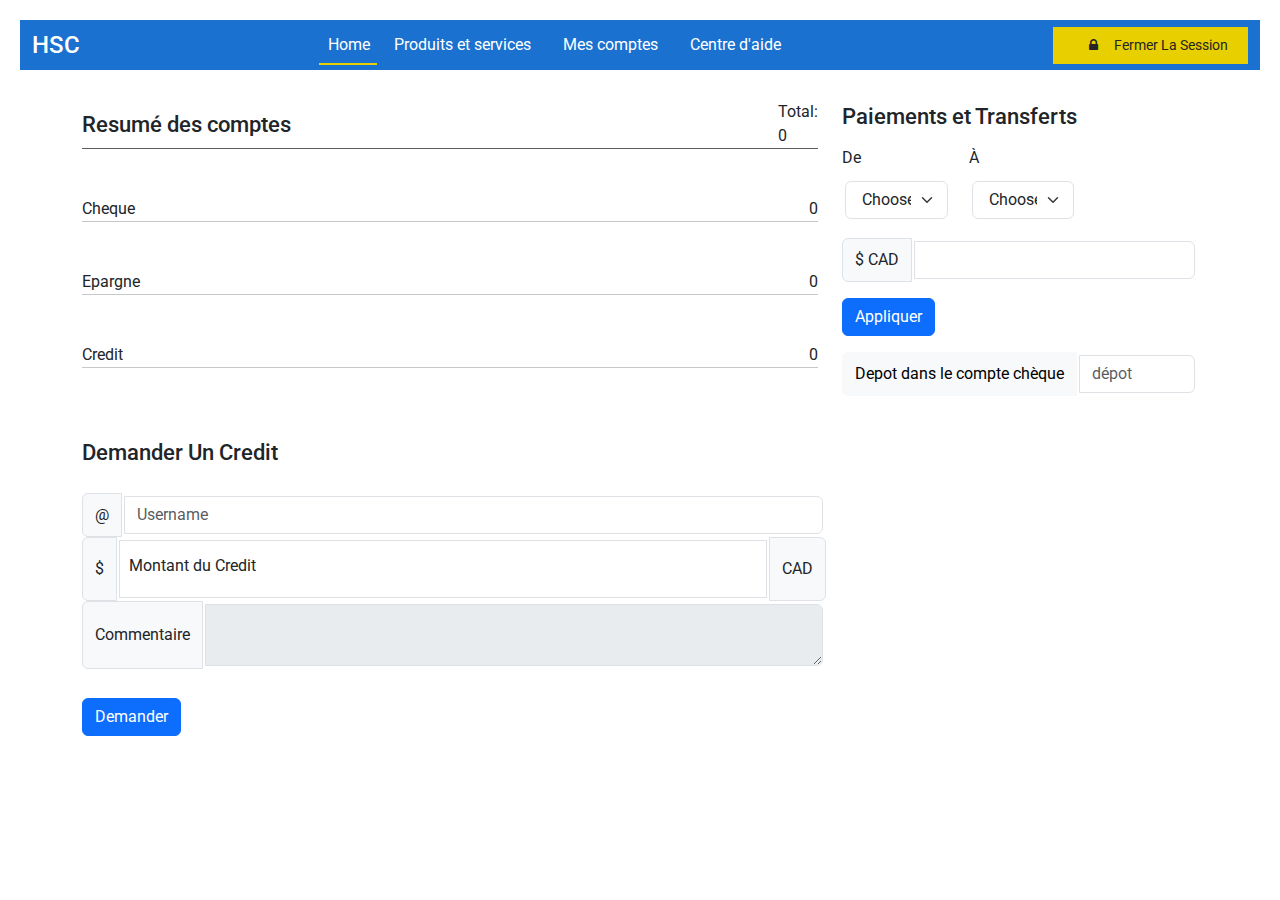
<file: index.html>
<!DOCTYPE html>
<html lang="en">
<head>
    <meta charset="UTF-8">
    <meta name="viewport" content="width=device-width, initial-scale=1.0">
    <title>MES COMPTES BANCAIRES </title>
    <link rel="preconnect" href="https://fonts.googleapis.com">
<link rel="preconnect" href="https://fonts.gstatic.com" crossorigin>
<link href="https://fonts.googleapis.com/css2?family=Roboto:ital,wght@0,100;0,300;0,400;0,500;0,700;0,900;1,100;1,300;1,400;1,500;1,700;1,900&display=swap" rel="stylesheet">
    <link rel="stylesheet" href="https://cdnjs.cloudflare.com/ajax/libs/font-awesome/4.7.0/css/font-awesome.css" 
    integrity="sha512-5A8nwdMOWrSz20fDsjczgUidUBR8liPYU+WymTZP1lmY9G6Oc7HlZv156XqnsgNUzTyMefFTcsFH/tnJE/+xBg==" crossorigin="anonymous" 
    referrerpolicy="no-referrer" />
    <script src="jquery-ui-1.13.2/external/jquery/jquery.js"></script>
    <script src="jquery-ui-1.13.2/jquery-ui.js"></script>
    <link rel="stylesheet" href="jquery-ui-1.13.2/jquery-ui.css">
    <link href="https://cdn.jsdelivr.net/npm/bootstrap@5.3.3/dist/css/bootstrap.min.css" rel="stylesheet" integrity="sha384-QWTKZyjpPEjISv5WaRU9OFeRpok6YctnYmDr5pNlyT2bRjXh0JMhjY6hW+ALEwIH" crossorigin="anonymous">
    <script src="https://cdn.jsdelivr.net/npm/bootstrap@5.3.3/dist/js/bootstrap.bundle.min.js" integrity="sha384-YvpcrYf0tY3lHB60NNkmXc5s9fDVZLESaAA55NDzOxhy9GkcIdslK1eN7N6jIeHz" crossorigin="anonymous"></script>
    <link rel="stylesheet" href="index.css">

</head>
<body>
    <!--Barre de Navigation-->
    <nav class="navbar navbar-expand-lg fixed-top">
        <div class="container-fluid">
          <a class="navbar-brand me-auto" href="#">HSC</a>
          <div class="offcanvas offcanvas-end custom-offcanvas" tabindex="-1" id="offcanvasNavbar" aria-labelledby="offcanvasNavbarLabel">
            <div class="offcanvas-header">
              <h5 class="offcanvas-title " id="offcanvasNavbarLabel">HSC</h5>
              <button type="button" class="btn-close" data-bs-dismiss="offcanvas" aria-label="Close"></button>
            </div>
            <div class="offcanvas-body ">
              <ul class="navbar-nav justify-content-center flex-grow-1 pe-3">
                <li class="nav-item">
                  <a class="nav-link active " href="#" style="color:white;">Home</a>
                </li>
                <li class="nav-item">
                  <a class="nav-link mx-lg-2 " href="#">Produits et services</a>
                </li>
                <li class="nav-item">
                    <a class="nav-link mx-lg-2 " href="#">Mes comptes</a>
                </li>
                <li class="nav-item">
                    <a class="nav-link mx-lg-2" href="#">Centre d'aide</a>
                </li>
              </ul>
            </div>
          </div>
           <!---->
          <a href="#" class="login-button flex-nowrap"><i class="fa fa-lock mx-3" aria-hidden="true"></i>Fermer La Session</a>
          <!--bouton du offcanvas -->
          <button class="navbar-toggler" type="button" data-bs-toggle="offcanvas" data-bs-target="#offcanvasNavbar" aria-controls="offcanvasNavbar" aria-label="Toggle navigation">
            <span class="navbar-toggler-icon"></span>
          </button>
        </div>
      </nav>
      <!--Sommaire des comptes bancaires-->
         <div class="container  position">
            <div class="row flex-row">
                <div class="col-12 col-lg-8 text-start">
                        <div class="d-flex justify-content-between align-items-center">
                                <p class="text-left" style="font-size: 22px; font-weight: 500; ">Resumé des comptes</p>
                                <div class="align-items-end">
                                    <p class="totalstyle">Total: </p>
                                    <p class="totalAmount">0</p>
                                </div>  
                        </div>
                                <hr class="opacity-75">
                                <!--deuxieme ligne-->
                                <div class="d-flex justify-content-between align-items-center mt-5">
                                    <p class="text-left">Cheque</p>
                                   
                                      <p class="totalstyle montantDepot">0</p>
                                        
                                </div>
                                    <hr class="opacity-25">
                                    <!--3 eme ligne-->
                                    <div class="d-flex justify-content-between align-items-center mt-5">
                                        <p class="text-left">Epargne</p>
                                       
                                          <p class="totalstyle spareAmount">0</p>
                                            
                                    </div>
                                        <hr class="opacity-25">
                                        <!--4 eme ligne-->
                                        <div class="d-flex justify-content-between align-items-center mt-5">
                                            <p class="text-left">Credit</p>
                                           
                                              <p class="totalstyle disposedCredit">0</p>
                                                
                                        </div>
                                            <hr class="opacity-25">
                </div>
            <!--Deuxieme Colonne-->
                    <div class=" d-flex col-12 col-lg-4 justify-content-center">
                          <form>
                            <p class="stylePaiement">Paiements et Transferts</p>
                                <div class="row mb-3">
                                            <div class="col-md-4">
                                                <label for="inputState" class="form-label">De</label>
                                                <select id="inputState " class="form-select ">
                                              
                                                <option id="DeOption1" >Cheque</option>
                                                <option selected id="choosed">Choose...</option>
                                                </select>
                                            </div>
                                                     <div class="col-md-4"> 
                                                <label for="inputState" class="form-label option">À</label>
                                                <select id="inputState " class="form-select ">
                                                <option id="AOption1">Epargne</option>
                                             
                                                <option selected class="choosed">Choose..</option>
                                                </select>
                                            </div>
                                    </div>
                                    <div class="input-group mb-3">
                                        <span class="input-group-text" style="margin-right:  3px;">$ CAD</span>
                                        <input type="text" class="form-control amount" >
                                        
                                      </div>
                                      
                                <button type="submit" class="btn btn-primary" style="margin-bottom: 1rem;" id="btnAppliquer">Appliquer</button>

                                <div class="input-group mb-0 col-6 col-lg-12">
                                    <button class="btn btn-light" type="button" style="margin-right: 3px;" id="btnDepot">Depot dans le compte chèque</button>
                                    <input type="text" class="form-control" id="amountEntry" placeholder="dépot" >
                                </div>
                          </form>
                    </div>
            </div>
            <!--Formulaire de demande de credit-->
            <div class=" containerCustom col-lg-8 col-12">
                <p class="mb-4 para1">Demander Un Credit</p>
                    <div class="input-group mb-0 col-6 col-lg-12">
                        <span class="input-group-text"  style="margin-right:  3px;">@</span>
                        <input type="text" class="form-control " id="user" placeholder="Username">
                    </div>
                    <!--La classe Is Valid doit etre ajouter à coter de form-floating et form control lors du jQuery pour accepter ou refuser une valeur specifique-->
                    <div class="input-group has-validation">
                        <span class="input-group-text">$</span>
                        <div class="form-floating ">
                        <input type="text" class="form-control small-input " id="floatingInputGroup2" placeholder="Montant du Credit" required>
                        <label for="floatingInputGroup2">Montant du Credit</label>
                        </div>
                        <span class="input-group-text" style="margin-left:  5px;">CAD</span>
                        <div class="invalid-feedback">
                       Vous ne pouvez pas prendre un crédit de plus de 20000$ CAD et de moins de 10000$ CAD.
                        </div>
                    </div>
                    
                    <div class="input-group">
                        <span class="input-group-text" style="margin-right:  3px;">Commentaire</span>
                        <textarea class="form-control small-input" disabled></textarea>
                    </div>
                    <button type="submit" class="btn btn-primary demandBtn" style="margin-top: 29px;">Demander</button>
            </div>
           
     </div>
<script>
  function  calculerMontantTotal(){
//
let montantCheque = Number($('.montantDepot').text())
let montantEpargne= Number($('.spareAmount').text())
let montantCredit = Number($('.disposedCredit').text())
let total = montantCheque + montantCredit + montantEpargne
$('.totalAmount').text(total)
//
}
//cette Ligne permet à l'utilisateur de faire un depot 
 $('#btnDepot').click(function(){
let deposedAmount = Number($('#amountEntry').val())
//verifie si le montant entré est un montant valide 
if(isNaN(deposedAmount)|| deposedAmount<=0){
  alert("Veuillez entrer un montant valide")
  return
}
//
let availableAmount = Number($('.montantDepot').text())
availableAmount = availableAmount + deposedAmount
$('.montantDepot').text(availableAmount)
calculerMontantTotal()
})

//transfert de l'argent du compte cheque vers le compte epargne

$('#btnAppliquer').click(function(event){
  event.preventDefault() // Empêche le comportement par défaut du formulaire
  //recupere les options de transferts
  let deCompte1 =$('#DeOption1').text()
 let aCompte1 = $('#AOption1').text()
 //
 let montantTransferer = Number($('.amount').val())

 if(isNaN(montantTransferer)|| montantTransferer <= 0){
alert('entrer un montant dans le champs')
return
 }
 // recupere les montants aactuels des comptes 
 let epargne = Number($('.spareAmount').text())
 let newAmount = Number($('.montantDepot').text())
 //
if(deCompte1 === "Cheque" && aCompte1 ==="Epargne")
{
    if(montantTransferer <= newAmount){
      newAmount-=montantTransferer
      epargne+=montantTransferer
    }else
    {
      alert("Montant insuffisant dans le compte cheque")
      return
    }
}else{
  alert("choisir des comptes de transfert ")
}

$('.montantDepot').text(newAmount)
 //
 $('.spareAmount').text(epargne)
//
calculerMontantTotal()
})
//#region demander credit
$(".demandBtn").click(function(){
  let nomDemandeur = $("#user").val()
  if(nomDemandeur === ""){
    alert("entrer le nom du demandeur")
    return
  }
  let inputValue = parseFloat($('#floatingInputGroup2').val())
  if(isNaN(inputValue)){
    alert("Vous devez entrer le montant du Credit que vous voulez")
    return
  }
  if (inputValue > 30000 || inputValue <10000  ) {
        // Ajout de la classe 'is-invalid' à l'élément input et à son parent
        $("#floatingInputGroup2").addClass('is-invalid').parent().addClass('is-invalid');
    } else {
      let remboursement = inputValue + inputValue*0.02
      let remboursementParMois = parseInt(remboursement/24)
      // retire la classe 
      $("#floatingInputGroup2").removeClass('is-invalid').parent().removeClass('is-invalid');
      //
      $(".small-input").removeAttr('disabled')
      //
      $(".small-input").text(`Crédit Accepté ! Vous devez rembourser ${inputValue} $CAD sur 2 ans donc ${remboursementParMois} $CAD par mois`)
      //
      $('.small-input').attr('disabled','disabled')
      //
     $(".disposedCredit").text(inputValue)
     //desactive le bouton
     $(this).prop('disabled', true);
      
    }
    calculerMontantTotal()
})
//#endregion

</script>
     
</body>
</html>
</file>
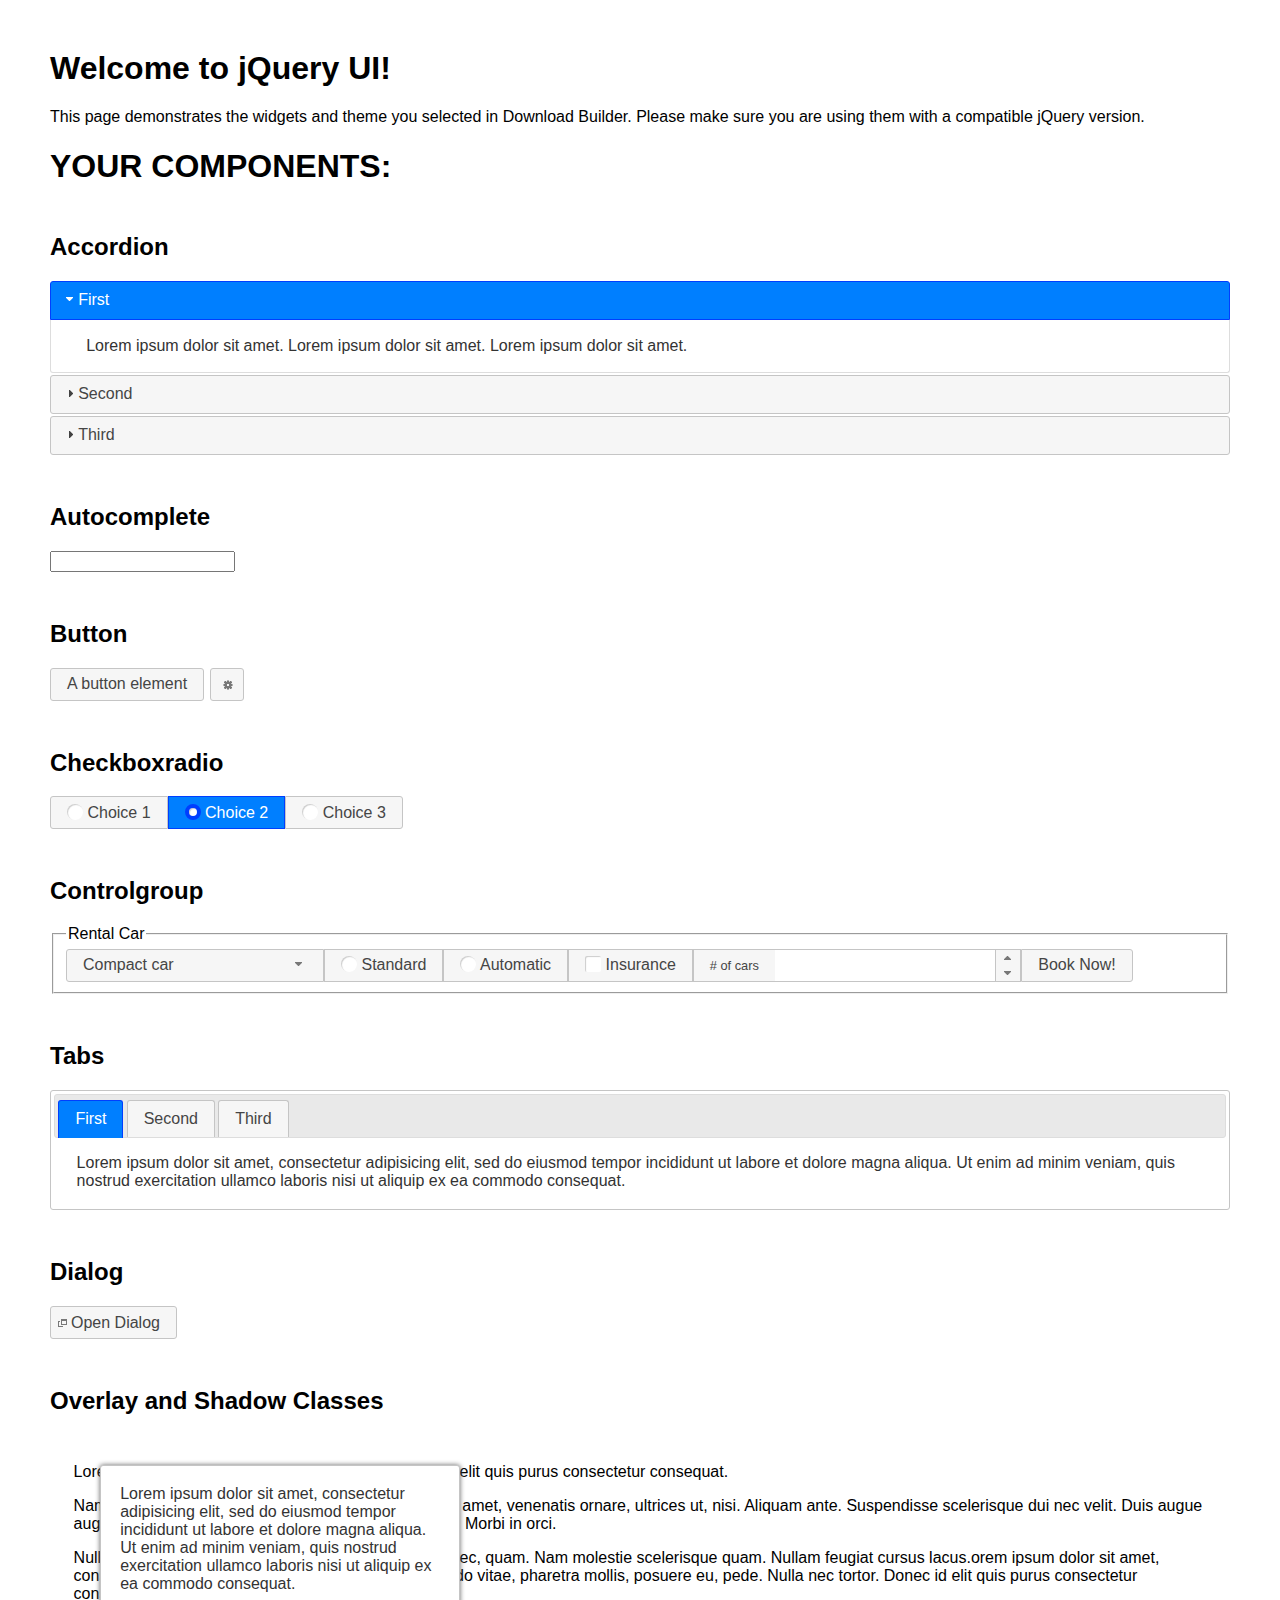
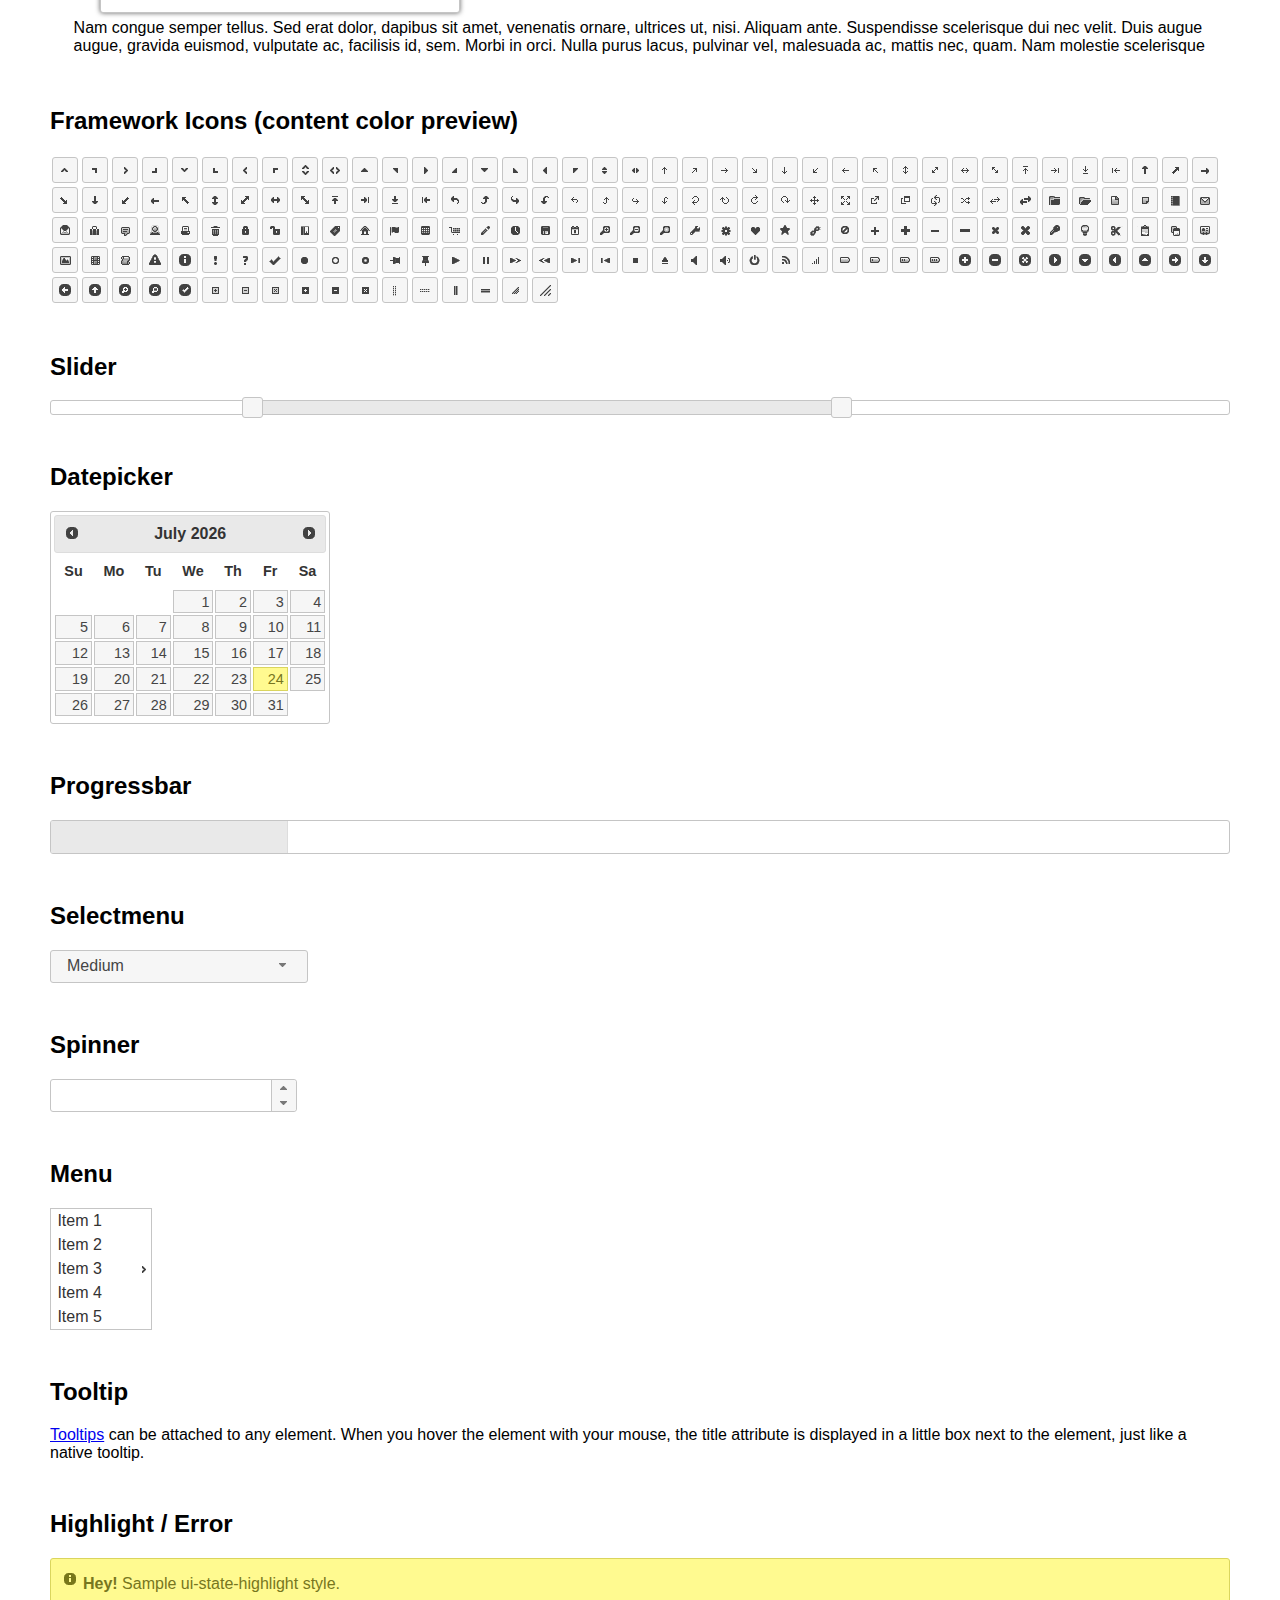
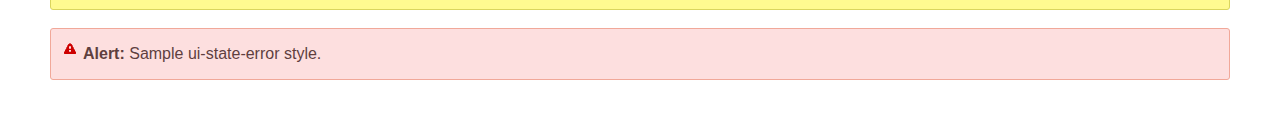
<file: jquery-ui-1.13.2/index.html>
<!doctype html>
<html lang="us">
<head>
	<meta charset="utf-8">
	<title>jQuery UI Example Page</title>
	<link href="jquery-ui.css" rel="stylesheet">
	<style>
	body{
		font-family: "Trebuchet MS", sans-serif;
		margin: 50px;
	}
	.demoHeaders {
		margin-top: 2em;
	}
	#dialog-link {
		padding: .4em 1em .4em 20px;
		text-decoration: none;
		position: relative;
	}
	#dialog-link span.ui-icon {
		margin: 0 5px 0 0;
		position: absolute;
		left: .2em;
		top: 50%;
		margin-top: -8px;
	}
	#icons {
		margin: 0;
		padding: 0;
	}
	#icons li {
		margin: 2px;
		position: relative;
		padding: 4px 0;
		cursor: pointer;
		float: left;
		list-style: none;
	}
	#icons span.ui-icon {
		float: left;
		margin: 0 4px;
	}
	.fakewindowcontain .ui-widget-overlay {
		position: absolute;
	}
	select {
		width: 200px;
	}
	</style>
</head>
<body>

<h1>Welcome to jQuery UI!</h1>

<div class="ui-widget">
	<p>This page demonstrates the widgets and theme you selected in Download Builder. Please make sure you are using them with a compatible jQuery version.</p>
</div>

<h1>YOUR COMPONENTS:</h1>

<!-- Accordion -->
<h2 class="demoHeaders">Accordion</h2>
<div id="accordion">
	<h3>First</h3>
	<div>Lorem ipsum dolor sit amet. Lorem ipsum dolor sit amet. Lorem ipsum dolor sit amet.</div>
	<h3>Second</h3>
	<div>Phasellus mattis tincidunt nibh.</div>
	<h3>Third</h3>
	<div>Nam dui erat, auctor a, dignissim quis.</div>
</div>

<!-- Autocomplete -->
<h2 class="demoHeaders">Autocomplete</h2>
<div>
	<input id="autocomplete" title="type &quot;a&quot;">
</div>

<!-- Button -->
<h2 class="demoHeaders">Button</h2>
<button id="button">A button element</button>
<button id="button-icon">An icon-only button</button>

<!-- Checkboxradio -->
<h2 class="demoHeaders">Checkboxradio</h2>
<form style="margin-top: 1em;">
	<div id="radioset">
		<input type="radio" id="radio1" name="radio"><label for="radio1">Choice 1</label>
		<input type="radio" id="radio2" name="radio" checked="checked"><label for="radio2">Choice 2</label>
		<input type="radio" id="radio3" name="radio"><label for="radio3">Choice 3</label>
	</div>
</form>

<!-- Controlgroup -->
<h2 class="demoHeaders">Controlgroup</h2>
<fieldset>
	<legend>Rental Car</legend>
	<div id="controlgroup">
		<select id="car-type">
			<option>Compact car</option>
			<option>Midsize car</option>
			<option>Full size car</option>
			<option>SUV</option>
			<option>Luxury</option>
			<option>Truck</option>
			<option>Van</option>
		</select>
		<label for="transmission-standard">Standard</label>
		<input type="radio" name="transmission" id="transmission-standard">
		<label for="transmission-automatic">Automatic</label>
		<input type="radio" name="transmission" id="transmission-automatic">
		<label for="insurance">Insurance</label>
		<input type="checkbox" name="insurance" id="insurance">
		<label for="horizontal-spinner" class="ui-controlgroup-label"># of cars</label>
		<input id="horizontal-spinner" class="ui-spinner-input">
		<button>Book Now!</button>
	</div>
</fieldset>

<!-- Tabs -->
<h2 class="demoHeaders">Tabs</h2>
<div id="tabs">
	<ul>
		<li><a href="#tabs-1">First</a></li>
		<li><a href="#tabs-2">Second</a></li>
		<li><a href="#tabs-3">Third</a></li>
	</ul>
	<div id="tabs-1">Lorem ipsum dolor sit amet, consectetur adipisicing elit, sed do eiusmod tempor incididunt ut labore et dolore magna aliqua. Ut enim ad minim veniam, quis nostrud exercitation ullamco laboris nisi ut aliquip ex ea commodo consequat.</div>
	<div id="tabs-2">Phasellus mattis tincidunt nibh. Cras orci urna, blandit id, pretium vel, aliquet ornare, felis. Maecenas scelerisque sem non nisl. Fusce sed lorem in enim dictum bibendum.</div>
	<div id="tabs-3">Nam dui erat, auctor a, dignissim quis, sollicitudin eu, felis. Pellentesque nisi urna, interdum eget, sagittis et, consequat vestibulum, lacus. Mauris porttitor ullamcorper augue.</div>
</div>

<h2 class="demoHeaders">Dialog</h2>
<p>
	<button id="dialog-link" class="ui-button ui-corner-all ui-widget">
		<span class="ui-icon ui-icon-newwin"></span>Open Dialog
	</button>
</p>

<h2 class="demoHeaders">Overlay and Shadow Classes</h2>
<div style="position: relative; width: 96%; height: 200px; padding:1% 2%; overflow:hidden;" class="fakewindowcontain">
	<p>Lorem ipsum dolor sit amet,  Nulla nec tortor. Donec id elit quis purus consectetur consequat. </p><p>Nam congue semper tellus. Sed erat dolor, dapibus sit amet, venenatis ornare, ultrices ut, nisi. Aliquam ante. Suspendisse scelerisque dui nec velit. Duis augue augue, gravida euismod, vulputate ac, facilisis id, sem. Morbi in orci. </p><p>Nulla purus lacus, pulvinar vel, malesuada ac, mattis nec, quam. Nam molestie scelerisque quam. Nullam feugiat cursus lacus.orem ipsum dolor sit amet, consectetur adipiscing elit. Donec libero risus, commodo vitae, pharetra mollis, posuere eu, pede. Nulla nec tortor. Donec id elit quis purus consectetur consequat. </p><p>Nam congue semper tellus. Sed erat dolor, dapibus sit amet, venenatis ornare, ultrices ut, nisi. Aliquam ante. Suspendisse scelerisque dui nec velit. Duis augue augue, gravida euismod, vulputate ac, facilisis id, sem. Morbi in orci. Nulla purus lacus, pulvinar vel, malesuada ac, mattis nec, quam. Nam molestie scelerisque quam. </p><p>Nullam feugiat cursus lacus.orem ipsum dolor sit amet, consectetur adipiscing elit. Donec libero risus, commodo vitae, pharetra mollis, posuere eu, pede. Nulla nec tortor. Donec id elit quis purus consectetur consequat. Nam congue semper tellus. Sed erat dolor, dapibus sit amet, venenatis ornare, ultrices ut, nisi. Aliquam ante. </p><p>Suspendisse scelerisque dui nec velit. Duis augue augue, gravida euismod, vulputate ac, facilisis id, sem. Morbi in orci. Nulla purus lacus, pulvinar vel, malesuada ac, mattis nec, quam. Nam molestie scelerisque quam. Nullam feugiat cursus lacus.orem ipsum dolor sit amet, consectetur adipiscing elit. Donec libero risus, commodo vitae, pharetra mollis, posuere eu, pede. Nulla nec tortor. Donec id elit quis purus consectetur consequat. Nam congue semper tellus. Sed erat dolor, dapibus sit amet, venenatis ornare, ultrices ut, nisi. </p>

	<!-- ui-dialog -->
	<div class="ui-widget-overlay ui-front"></div>
	<div style="position: absolute; width: 320px; left: 50px; top: 30px; padding: 1.2em" class="ui-widget ui-front ui-widget-content ui-corner-all ui-widget-shadow">
		Lorem ipsum dolor sit amet, consectetur adipisicing elit, sed do eiusmod tempor incididunt ut labore et dolore magna aliqua. Ut enim ad minim veniam, quis nostrud exercitation ullamco laboris nisi ut aliquip ex ea commodo consequat.
	</div>

</div>

<!-- ui-dialog -->
<div id="dialog" title="Dialog Title">
	<p>Lorem ipsum dolor sit amet, consectetur adipisicing elit, sed do eiusmod tempor incididunt ut labore et dolore magna aliqua. Ut enim ad minim veniam, quis nostrud exercitation ullamco laboris nisi ut aliquip ex ea commodo consequat.</p>
</div>


<h2 class="demoHeaders">Framework Icons (content color preview)</h2>
<ul id="icons" class="ui-widget ui-helper-clearfix">
	<li class="ui-state-default ui-corner-all" title=".ui-icon-caret-1-n"><span class="ui-icon ui-icon-caret-1-n"></span></li>
	<li class="ui-state-default ui-corner-all" title=".ui-icon-caret-1-ne"><span class="ui-icon ui-icon-caret-1-ne"></span></li>
	<li class="ui-state-default ui-corner-all" title=".ui-icon-caret-1-e"><span class="ui-icon ui-icon-caret-1-e"></span></li>
	<li class="ui-state-default ui-corner-all" title=".ui-icon-caret-1-se"><span class="ui-icon ui-icon-caret-1-se"></span></li>
	<li class="ui-state-default ui-corner-all" title=".ui-icon-caret-1-s"><span class="ui-icon ui-icon-caret-1-s"></span></li>
	<li class="ui-state-default ui-corner-all" title=".ui-icon-caret-1-sw"><span class="ui-icon ui-icon-caret-1-sw"></span></li>
	<li class="ui-state-default ui-corner-all" title=".ui-icon-caret-1-w"><span class="ui-icon ui-icon-caret-1-w"></span></li>
	<li class="ui-state-default ui-corner-all" title=".ui-icon-caret-1-nw"><span class="ui-icon ui-icon-caret-1-nw"></span></li>
	<li class="ui-state-default ui-corner-all" title=".ui-icon-caret-2-n-s"><span class="ui-icon ui-icon-caret-2-n-s"></span></li>
	<li class="ui-state-default ui-corner-all" title=".ui-icon-caret-2-e-w"><span class="ui-icon ui-icon-caret-2-e-w"></span></li>
	<li class="ui-state-default ui-corner-all" title=".ui-icon-triangle-1-n"><span class="ui-icon ui-icon-triangle-1-n"></span></li>
	<li class="ui-state-default ui-corner-all" title=".ui-icon-triangle-1-ne"><span class="ui-icon ui-icon-triangle-1-ne"></span></li>
	<li class="ui-state-default ui-corner-all" title=".ui-icon-triangle-1-e"><span class="ui-icon ui-icon-triangle-1-e"></span></li>
	<li class="ui-state-default ui-corner-all" title=".ui-icon-triangle-1-se"><span class="ui-icon ui-icon-triangle-1-se"></span></li>
	<li class="ui-state-default ui-corner-all" title=".ui-icon-triangle-1-s"><span class="ui-icon ui-icon-triangle-1-s"></span></li>
	<li class="ui-state-default ui-corner-all" title=".ui-icon-triangle-1-sw"><span class="ui-icon ui-icon-triangle-1-sw"></span></li>
	<li class="ui-state-default ui-corner-all" title=".ui-icon-triangle-1-w"><span class="ui-icon ui-icon-triangle-1-w"></span></li>
	<li class="ui-state-default ui-corner-all" title=".ui-icon-triangle-1-nw"><span class="ui-icon ui-icon-triangle-1-nw"></span></li>
	<li class="ui-state-default ui-corner-all" title=".ui-icon-triangle-2-n-s"><span class="ui-icon ui-icon-triangle-2-n-s"></span></li>
	<li class="ui-state-default ui-corner-all" title=".ui-icon-triangle-2-e-w"><span class="ui-icon ui-icon-triangle-2-e-w"></span></li>
	<li class="ui-state-default ui-corner-all" title=".ui-icon-arrow-1-n"><span class="ui-icon ui-icon-arrow-1-n"></span></li>
	<li class="ui-state-default ui-corner-all" title=".ui-icon-arrow-1-ne"><span class="ui-icon ui-icon-arrow-1-ne"></span></li>
	<li class="ui-state-default ui-corner-all" title=".ui-icon-arrow-1-e"><span class="ui-icon ui-icon-arrow-1-e"></span></li>
	<li class="ui-state-default ui-corner-all" title=".ui-icon-arrow-1-se"><span class="ui-icon ui-icon-arrow-1-se"></span></li>
	<li class="ui-state-default ui-corner-all" title=".ui-icon-arrow-1-s"><span class="ui-icon ui-icon-arrow-1-s"></span></li>
	<li class="ui-state-default ui-corner-all" title=".ui-icon-arrow-1-sw"><span class="ui-icon ui-icon-arrow-1-sw"></span></li>
	<li class="ui-state-default ui-corner-all" title=".ui-icon-arrow-1-w"><span class="ui-icon ui-icon-arrow-1-w"></span></li>
	<li class="ui-state-default ui-corner-all" title=".ui-icon-arrow-1-nw"><span class="ui-icon ui-icon-arrow-1-nw"></span></li>
	<li class="ui-state-default ui-corner-all" title=".ui-icon-arrow-2-n-s"><span class="ui-icon ui-icon-arrow-2-n-s"></span></li>
	<li class="ui-state-default ui-corner-all" title=".ui-icon-arrow-2-ne-sw"><span class="ui-icon ui-icon-arrow-2-ne-sw"></span></li>
	<li class="ui-state-default ui-corner-all" title=".ui-icon-arrow-2-e-w"><span class="ui-icon ui-icon-arrow-2-e-w"></span></li>
	<li class="ui-state-default ui-corner-all" title=".ui-icon-arrow-2-se-nw"><span class="ui-icon ui-icon-arrow-2-se-nw"></span></li>
	<li class="ui-state-default ui-corner-all" title=".ui-icon-arrowstop-1-n"><span class="ui-icon ui-icon-arrowstop-1-n"></span></li>
	<li class="ui-state-default ui-corner-all" title=".ui-icon-arrowstop-1-e"><span class="ui-icon ui-icon-arrowstop-1-e"></span></li>
	<li class="ui-state-default ui-corner-all" title=".ui-icon-arrowstop-1-s"><span class="ui-icon ui-icon-arrowstop-1-s"></span></li>
	<li class="ui-state-default ui-corner-all" title=".ui-icon-arrowstop-1-w"><span class="ui-icon ui-icon-arrowstop-1-w"></span></li>
	<li class="ui-state-default ui-corner-all" title=".ui-icon-arrowthick-1-n"><span class="ui-icon ui-icon-arrowthick-1-n"></span></li>
	<li class="ui-state-default ui-corner-all" title=".ui-icon-arrowthick-1-ne"><span class="ui-icon ui-icon-arrowthick-1-ne"></span></li>
	<li class="ui-state-default ui-corner-all" title=".ui-icon-arrowthick-1-e"><span class="ui-icon ui-icon-arrowthick-1-e"></span></li>
	<li class="ui-state-default ui-corner-all" title=".ui-icon-arrowthick-1-se"><span class="ui-icon ui-icon-arrowthick-1-se"></span></li>
	<li class="ui-state-default ui-corner-all" title=".ui-icon-arrowthick-1-s"><span class="ui-icon ui-icon-arrowthick-1-s"></span></li>
	<li class="ui-state-default ui-corner-all" title=".ui-icon-arrowthick-1-sw"><span class="ui-icon ui-icon-arrowthick-1-sw"></span></li>
	<li class="ui-state-default ui-corner-all" title=".ui-icon-arrowthick-1-w"><span class="ui-icon ui-icon-arrowthick-1-w"></span></li>
	<li class="ui-state-default ui-corner-all" title=".ui-icon-arrowthick-1-nw"><span class="ui-icon ui-icon-arrowthick-1-nw"></span></li>
	<li class="ui-state-default ui-corner-all" title=".ui-icon-arrowthick-2-n-s"><span class="ui-icon ui-icon-arrowthick-2-n-s"></span></li>
	<li class="ui-state-default ui-corner-all" title=".ui-icon-arrowthick-2-ne-sw"><span class="ui-icon ui-icon-arrowthick-2-ne-sw"></span></li>
	<li class="ui-state-default ui-corner-all" title=".ui-icon-arrowthick-2-e-w"><span class="ui-icon ui-icon-arrowthick-2-e-w"></span></li>
	<li class="ui-state-default ui-corner-all" title=".ui-icon-arrowthick-2-se-nw"><span class="ui-icon ui-icon-arrowthick-2-se-nw"></span></li>
	<li class="ui-state-default ui-corner-all" title=".ui-icon-arrowthickstop-1-n"><span class="ui-icon ui-icon-arrowthickstop-1-n"></span></li>
	<li class="ui-state-default ui-corner-all" title=".ui-icon-arrowthickstop-1-e"><span class="ui-icon ui-icon-arrowthickstop-1-e"></span></li>
	<li class="ui-state-default ui-corner-all" title=".ui-icon-arrowthickstop-1-s"><span class="ui-icon ui-icon-arrowthickstop-1-s"></span></li>
	<li class="ui-state-default ui-corner-all" title=".ui-icon-arrowthickstop-1-w"><span class="ui-icon ui-icon-arrowthickstop-1-w"></span></li>
	<li class="ui-state-default ui-corner-all" title=".ui-icon-arrowreturnthick-1-w"><span class="ui-icon ui-icon-arrowreturnthick-1-w"></span></li>
	<li class="ui-state-default ui-corner-all" title=".ui-icon-arrowreturnthick-1-n"><span class="ui-icon ui-icon-arrowreturnthick-1-n"></span></li>
	<li class="ui-state-default ui-corner-all" title=".ui-icon-arrowreturnthick-1-e"><span class="ui-icon ui-icon-arrowreturnthick-1-e"></span></li>
	<li class="ui-state-default ui-corner-all" title=".ui-icon-arrowreturnthick-1-s"><span class="ui-icon ui-icon-arrowreturnthick-1-s"></span></li>
	<li class="ui-state-default ui-corner-all" title=".ui-icon-arrowreturn-1-w"><span class="ui-icon ui-icon-arrowreturn-1-w"></span></li>
	<li class="ui-state-default ui-corner-all" title=".ui-icon-arrowreturn-1-n"><span class="ui-icon ui-icon-arrowreturn-1-n"></span></li>
	<li class="ui-state-default ui-corner-all" title=".ui-icon-arrowreturn-1-e"><span class="ui-icon ui-icon-arrowreturn-1-e"></span></li>
	<li class="ui-state-default ui-corner-all" title=".ui-icon-arrowreturn-1-s"><span class="ui-icon ui-icon-arrowreturn-1-s"></span></li>
	<li class="ui-state-default ui-corner-all" title=".ui-icon-arrowrefresh-1-w"><span class="ui-icon ui-icon-arrowrefresh-1-w"></span></li>
	<li class="ui-state-default ui-corner-all" title=".ui-icon-arrowrefresh-1-n"><span class="ui-icon ui-icon-arrowrefresh-1-n"></span></li>
	<li class="ui-state-default ui-corner-all" title=".ui-icon-arrowrefresh-1-e"><span class="ui-icon ui-icon-arrowrefresh-1-e"></span></li>
	<li class="ui-state-default ui-corner-all" title=".ui-icon-arrowrefresh-1-s"><span class="ui-icon ui-icon-arrowrefresh-1-s"></span></li>
	<li class="ui-state-default ui-corner-all" title=".ui-icon-arrow-4"><span class="ui-icon ui-icon-arrow-4"></span></li>
	<li class="ui-state-default ui-corner-all" title=".ui-icon-arrow-4-diag"><span class="ui-icon ui-icon-arrow-4-diag"></span></li>
	<li class="ui-state-default ui-corner-all" title=".ui-icon-extlink"><span class="ui-icon ui-icon-extlink"></span></li>
	<li class="ui-state-default ui-corner-all" title=".ui-icon-newwin"><span class="ui-icon ui-icon-newwin"></span></li>
	<li class="ui-state-default ui-corner-all" title=".ui-icon-refresh"><span class="ui-icon ui-icon-refresh"></span></li>
	<li class="ui-state-default ui-corner-all" title=".ui-icon-shuffle"><span class="ui-icon ui-icon-shuffle"></span></li>
	<li class="ui-state-default ui-corner-all" title=".ui-icon-transfer-e-w"><span class="ui-icon ui-icon-transfer-e-w"></span></li>
	<li class="ui-state-default ui-corner-all" title=".ui-icon-transferthick-e-w"><span class="ui-icon ui-icon-transferthick-e-w"></span></li>
	<li class="ui-state-default ui-corner-all" title=".ui-icon-folder-collapsed"><span class="ui-icon ui-icon-folder-collapsed"></span></li>
	<li class="ui-state-default ui-corner-all" title=".ui-icon-folder-open"><span class="ui-icon ui-icon-folder-open"></span></li>
	<li class="ui-state-default ui-corner-all" title=".ui-icon-document"><span class="ui-icon ui-icon-document"></span></li>
	<li class="ui-state-default ui-corner-all" title=".ui-icon-document-b"><span class="ui-icon ui-icon-document-b"></span></li>
	<li class="ui-state-default ui-corner-all" title=".ui-icon-note"><span class="ui-icon ui-icon-note"></span></li>
	<li class="ui-state-default ui-corner-all" title=".ui-icon-mail-closed"><span class="ui-icon ui-icon-mail-closed"></span></li>
	<li class="ui-state-default ui-corner-all" title=".ui-icon-mail-open"><span class="ui-icon ui-icon-mail-open"></span></li>
	<li class="ui-state-default ui-corner-all" title=".ui-icon-suitcase"><span class="ui-icon ui-icon-suitcase"></span></li>
	<li class="ui-state-default ui-corner-all" title=".ui-icon-comment"><span class="ui-icon ui-icon-comment"></span></li>
	<li class="ui-state-default ui-corner-all" title=".ui-icon-person"><span class="ui-icon ui-icon-person"></span></li>
	<li class="ui-state-default ui-corner-all" title=".ui-icon-print"><span class="ui-icon ui-icon-print"></span></li>
	<li class="ui-state-default ui-corner-all" title=".ui-icon-trash"><span class="ui-icon ui-icon-trash"></span></li>
	<li class="ui-state-default ui-corner-all" title=".ui-icon-locked"><span class="ui-icon ui-icon-locked"></span></li>
	<li class="ui-state-default ui-corner-all" title=".ui-icon-unlocked"><span class="ui-icon ui-icon-unlocked"></span></li>
	<li class="ui-state-default ui-corner-all" title=".ui-icon-bookmark"><span class="ui-icon ui-icon-bookmark"></span></li>
	<li class="ui-state-default ui-corner-all" title=".ui-icon-tag"><span class="ui-icon ui-icon-tag"></span></li>
	<li class="ui-state-default ui-corner-all" title=".ui-icon-home"><span class="ui-icon ui-icon-home"></span></li>
	<li class="ui-state-default ui-corner-all" title=".ui-icon-flag"><span class="ui-icon ui-icon-flag"></span></li>
	<li class="ui-state-default ui-corner-all" title=".ui-icon-calculator"><span class="ui-icon ui-icon-calculator"></span></li>
	<li class="ui-state-default ui-corner-all" title=".ui-icon-cart"><span class="ui-icon ui-icon-cart"></span></li>
	<li class="ui-state-default ui-corner-all" title=".ui-icon-pencil"><span class="ui-icon ui-icon-pencil"></span></li>
	<li class="ui-state-default ui-corner-all" title=".ui-icon-clock"><span class="ui-icon ui-icon-clock"></span></li>
	<li class="ui-state-default ui-corner-all" title=".ui-icon-disk"><span class="ui-icon ui-icon-disk"></span></li>
	<li class="ui-state-default ui-corner-all" title=".ui-icon-calendar"><span class="ui-icon ui-icon-calendar"></span></li>
	<li class="ui-state-default ui-corner-all" title=".ui-icon-zoomin"><span class="ui-icon ui-icon-zoomin"></span></li>
	<li class="ui-state-default ui-corner-all" title=".ui-icon-zoomout"><span class="ui-icon ui-icon-zoomout"></span></li>
	<li class="ui-state-default ui-corner-all" title=".ui-icon-search"><span class="ui-icon ui-icon-search"></span></li>
	<li class="ui-state-default ui-corner-all" title=".ui-icon-wrench"><span class="ui-icon ui-icon-wrench"></span></li>
	<li class="ui-state-default ui-corner-all" title=".ui-icon-gear"><span class="ui-icon ui-icon-gear"></span></li>
	<li class="ui-state-default ui-corner-all" title=".ui-icon-heart"><span class="ui-icon ui-icon-heart"></span></li>
	<li class="ui-state-default ui-corner-all" title=".ui-icon-star"><span class="ui-icon ui-icon-star"></span></li>
	<li class="ui-state-default ui-corner-all" title=".ui-icon-link"><span class="ui-icon ui-icon-link"></span></li>
	<li class="ui-state-default ui-corner-all" title=".ui-icon-cancel"><span class="ui-icon ui-icon-cancel"></span></li>
	<li class="ui-state-default ui-corner-all" title=".ui-icon-plus"><span class="ui-icon ui-icon-plus"></span></li>
	<li class="ui-state-default ui-corner-all" title=".ui-icon-plusthick"><span class="ui-icon ui-icon-plusthick"></span></li>
	<li class="ui-state-default ui-corner-all" title=".ui-icon-minus"><span class="ui-icon ui-icon-minus"></span></li>
	<li class="ui-state-default ui-corner-all" title=".ui-icon-minusthick"><span class="ui-icon ui-icon-minusthick"></span></li>
	<li class="ui-state-default ui-corner-all" title=".ui-icon-close"><span class="ui-icon ui-icon-close"></span></li>
	<li class="ui-state-default ui-corner-all" title=".ui-icon-closethick"><span class="ui-icon ui-icon-closethick"></span></li>
	<li class="ui-state-default ui-corner-all" title=".ui-icon-key"><span class="ui-icon ui-icon-key"></span></li>
	<li class="ui-state-default ui-corner-all" title=".ui-icon-lightbulb"><span class="ui-icon ui-icon-lightbulb"></span></li>
	<li class="ui-state-default ui-corner-all" title=".ui-icon-scissors"><span class="ui-icon ui-icon-scissors"></span></li>
	<li class="ui-state-default ui-corner-all" title=".ui-icon-clipboard"><span class="ui-icon ui-icon-clipboard"></span></li>
	<li class="ui-state-default ui-corner-all" title=".ui-icon-copy"><span class="ui-icon ui-icon-copy"></span></li>
	<li class="ui-state-default ui-corner-all" title=".ui-icon-contact"><span class="ui-icon ui-icon-contact"></span></li>
	<li class="ui-state-default ui-corner-all" title=".ui-icon-image"><span class="ui-icon ui-icon-image"></span></li>
	<li class="ui-state-default ui-corner-all" title=".ui-icon-video"><span class="ui-icon ui-icon-video"></span></li>
	<li class="ui-state-default ui-corner-all" title=".ui-icon-script"><span class="ui-icon ui-icon-script"></span></li>
	<li class="ui-state-default ui-corner-all" title=".ui-icon-alert"><span class="ui-icon ui-icon-alert"></span></li>
	<li class="ui-state-default ui-corner-all" title=".ui-icon-info"><span class="ui-icon ui-icon-info"></span></li>
	<li class="ui-state-default ui-corner-all" title=".ui-icon-notice"><span class="ui-icon ui-icon-notice"></span></li>
	<li class="ui-state-default ui-corner-all" title=".ui-icon-help"><span class="ui-icon ui-icon-help"></span></li>
	<li class="ui-state-default ui-corner-all" title=".ui-icon-check"><span class="ui-icon ui-icon-check"></span></li>
	<li class="ui-state-default ui-corner-all" title=".ui-icon-bullet"><span class="ui-icon ui-icon-bullet"></span></li>
	<li class="ui-state-default ui-corner-all" title=".ui-icon-radio-off"><span class="ui-icon ui-icon-radio-off"></span></li>
	<li class="ui-state-default ui-corner-all" title=".ui-icon-radio-on"><span class="ui-icon ui-icon-radio-on"></span></li>
	<li class="ui-state-default ui-corner-all" title=".ui-icon-pin-w"><span class="ui-icon ui-icon-pin-w"></span></li>
	<li class="ui-state-default ui-corner-all" title=".ui-icon-pin-s"><span class="ui-icon ui-icon-pin-s"></span></li>
	<li class="ui-state-default ui-corner-all" title=".ui-icon-play"><span class="ui-icon ui-icon-play"></span></li>
	<li class="ui-state-default ui-corner-all" title=".ui-icon-pause"><span class="ui-icon ui-icon-pause"></span></li>
	<li class="ui-state-default ui-corner-all" title=".ui-icon-seek-next"><span class="ui-icon ui-icon-seek-next"></span></li>
	<li class="ui-state-default ui-corner-all" title=".ui-icon-seek-prev"><span class="ui-icon ui-icon-seek-prev"></span></li>
	<li class="ui-state-default ui-corner-all" title=".ui-icon-seek-end"><span class="ui-icon ui-icon-seek-end"></span></li>
	<li class="ui-state-default ui-corner-all" title=".ui-icon-seek-first"><span class="ui-icon ui-icon-seek-first"></span></li>
	<li class="ui-state-default ui-corner-all" title=".ui-icon-stop"><span class="ui-icon ui-icon-stop"></span></li>
	<li class="ui-state-default ui-corner-all" title=".ui-icon-eject"><span class="ui-icon ui-icon-eject"></span></li>
	<li class="ui-state-default ui-corner-all" title=".ui-icon-volume-off"><span class="ui-icon ui-icon-volume-off"></span></li>
	<li class="ui-state-default ui-corner-all" title=".ui-icon-volume-on"><span class="ui-icon ui-icon-volume-on"></span></li>
	<li class="ui-state-default ui-corner-all" title=".ui-icon-power"><span class="ui-icon ui-icon-power"></span></li>
	<li class="ui-state-default ui-corner-all" title=".ui-icon-signal-diag"><span class="ui-icon ui-icon-signal-diag"></span></li>
	<li class="ui-state-default ui-corner-all" title=".ui-icon-signal"><span class="ui-icon ui-icon-signal"></span></li>
	<li class="ui-state-default ui-corner-all" title=".ui-icon-battery-0"><span class="ui-icon ui-icon-battery-0"></span></li>
	<li class="ui-state-default ui-corner-all" title=".ui-icon-battery-1"><span class="ui-icon ui-icon-battery-1"></span></li>
	<li class="ui-state-default ui-corner-all" title=".ui-icon-battery-2"><span class="ui-icon ui-icon-battery-2"></span></li>
	<li class="ui-state-default ui-corner-all" title=".ui-icon-battery-3"><span class="ui-icon ui-icon-battery-3"></span></li>
	<li class="ui-state-default ui-corner-all" title=".ui-icon-circle-plus"><span class="ui-icon ui-icon-circle-plus"></span></li>
	<li class="ui-state-default ui-corner-all" title=".ui-icon-circle-minus"><span class="ui-icon ui-icon-circle-minus"></span></li>
	<li class="ui-state-default ui-corner-all" title=".ui-icon-circle-close"><span class="ui-icon ui-icon-circle-close"></span></li>
	<li class="ui-state-default ui-corner-all" title=".ui-icon-circle-triangle-e"><span class="ui-icon ui-icon-circle-triangle-e"></span></li>
	<li class="ui-state-default ui-corner-all" title=".ui-icon-circle-triangle-s"><span class="ui-icon ui-icon-circle-triangle-s"></span></li>
	<li class="ui-state-default ui-corner-all" title=".ui-icon-circle-triangle-w"><span class="ui-icon ui-icon-circle-triangle-w"></span></li>
	<li class="ui-state-default ui-corner-all" title=".ui-icon-circle-triangle-n"><span class="ui-icon ui-icon-circle-triangle-n"></span></li>
	<li class="ui-state-default ui-corner-all" title=".ui-icon-circle-arrow-e"><span class="ui-icon ui-icon-circle-arrow-e"></span></li>
	<li class="ui-state-default ui-corner-all" title=".ui-icon-circle-arrow-s"><span class="ui-icon ui-icon-circle-arrow-s"></span></li>
	<li class="ui-state-default ui-corner-all" title=".ui-icon-circle-arrow-w"><span class="ui-icon ui-icon-circle-arrow-w"></span></li>
	<li class="ui-state-default ui-corner-all" title=".ui-icon-circle-arrow-n"><span class="ui-icon ui-icon-circle-arrow-n"></span></li>
	<li class="ui-state-default ui-corner-all" title=".ui-icon-circle-zoomin"><span class="ui-icon ui-icon-circle-zoomin"></span></li>
	<li class="ui-state-default ui-corner-all" title=".ui-icon-circle-zoomout"><span class="ui-icon ui-icon-circle-zoomout"></span></li>
	<li class="ui-state-default ui-corner-all" title=".ui-icon-circle-check"><span class="ui-icon ui-icon-circle-check"></span></li>
	<li class="ui-state-default ui-corner-all" title=".ui-icon-circlesmall-plus"><span class="ui-icon ui-icon-circlesmall-plus"></span></li>
	<li class="ui-state-default ui-corner-all" title=".ui-icon-circlesmall-minus"><span class="ui-icon ui-icon-circlesmall-minus"></span></li>
	<li class="ui-state-default ui-corner-all" title=".ui-icon-circlesmall-close"><span class="ui-icon ui-icon-circlesmall-close"></span></li>
	<li class="ui-state-default ui-corner-all" title=".ui-icon-squaresmall-plus"><span class="ui-icon ui-icon-squaresmall-plus"></span></li>
	<li class="ui-state-default ui-corner-all" title=".ui-icon-squaresmall-minus"><span class="ui-icon ui-icon-squaresmall-minus"></span></li>
	<li class="ui-state-default ui-corner-all" title=".ui-icon-squaresmall-close"><span class="ui-icon ui-icon-squaresmall-close"></span></li>
	<li class="ui-state-default ui-corner-all" title=".ui-icon-grip-dotted-vertical"><span class="ui-icon ui-icon-grip-dotted-vertical"></span></li>
	<li class="ui-state-default ui-corner-all" title=".ui-icon-grip-dotted-horizontal"><span class="ui-icon ui-icon-grip-dotted-horizontal"></span></li>
	<li class="ui-state-default ui-corner-all" title=".ui-icon-grip-solid-vertical"><span class="ui-icon ui-icon-grip-solid-vertical"></span></li>
	<li class="ui-state-default ui-corner-all" title=".ui-icon-grip-solid-horizontal"><span class="ui-icon ui-icon-grip-solid-horizontal"></span></li>
	<li class="ui-state-default ui-corner-all" title=".ui-icon-gripsmall-diagonal-se"><span class="ui-icon ui-icon-gripsmall-diagonal-se"></span></li>
	<li class="ui-state-default ui-corner-all" title=".ui-icon-grip-diagonal-se"><span class="ui-icon ui-icon-grip-diagonal-se"></span></li>
</ul>

<!-- Slider -->
<h2 class="demoHeaders">Slider</h2>
<div id="slider"></div>

<!-- Datepicker -->
<h2 class="demoHeaders">Datepicker</h2>
<div id="datepicker"></div>

<!-- Progressbar -->
<h2 class="demoHeaders">Progressbar</h2>
<div id="progressbar"></div>

<!-- Progressbar -->
<h2 class="demoHeaders">Selectmenu</h2>
<select id="selectmenu">
	<option>Slower</option>
	<option>Slow</option>
	<option selected="selected">Medium</option>
	<option>Fast</option>
	<option>Faster</option>
</select>

<!-- Spinner -->
<h2 class="demoHeaders">Spinner</h2>
<input id="spinner">

<!-- Menu -->
<h2 class="demoHeaders">Menu</h2>
<ul style="width:100px;" id="menu">
	<li><div>Item 1</div></li>
	<li><div>Item 2</div></li>
	<li><div>Item 3</div>
		<ul>
			<li><div>Item 3-1</div></li>
			<li><div>Item 3-2</div></li>
			<li><div>Item 3-3</div></li>
			<li><div>Item 3-4</div></li>
			<li><div>Item 3-5</div></li>
		</ul>
	</li>
	<li><div>Item 4</div></li>
	<li><div>Item 5</div></li>
</ul>

<!-- Tooltip -->
<h2 class="demoHeaders">Tooltip</h2>
<p id="tooltip">
	<a href="#" title="That&apos;s what this widget is">Tooltips</a> can be attached to any element. When you hover
the element with your mouse, the title attribute is displayed in a little box next to the element, just like a native tooltip.
</p>

<!-- Highlight / Error -->
<h2 class="demoHeaders">Highlight / Error</h2>
<div class="ui-widget">
	<div class="ui-state-highlight ui-corner-all" style="margin-top: 20px; padding: 0 .7em;">
		<p><span class="ui-icon ui-icon-info" style="float: left; margin-right: .3em;"></span>
		<strong>Hey!</strong> Sample ui-state-highlight style.</p>
	</div>
</div>
<br>
<div class="ui-widget">
	<div class="ui-state-error ui-corner-all" style="padding: 0 .7em;">
		<p><span class="ui-icon ui-icon-alert" style="float: left; margin-right: .3em;"></span>
		<strong>Alert:</strong> Sample ui-state-error style.</p>
	</div>
</div>

<script src="external/jquery/jquery.js"></script>
<script src="jquery-ui.js"></script>
<script>
$( "#accordion" ).accordion();

var availableTags = [
	"ActionScript",
	"AppleScript",
	"Asp",
	"BASIC",
	"C",
	"C++",
	"Clojure",
	"COBOL",
	"ColdFusion",
	"Erlang",
	"Fortran",
	"Groovy",
	"Haskell",
	"Java",
	"JavaScript",
	"Lisp",
	"Perl",
	"PHP",
	"Python",
	"Ruby",
	"Scala",
	"Scheme"
];
$( "#autocomplete" ).autocomplete({
	source: availableTags
});

$( "#button" ).button();
$( "#button-icon" ).button({
	icon: "ui-icon-gear",
	showLabel: false
});

$( "#radioset" ).buttonset();

$( "#controlgroup" ).controlgroup();

$( "#tabs" ).tabs();

$( "#dialog" ).dialog({
	autoOpen: false,
	width: 400,
	buttons: [
		{
			text: "Ok",
			click: function() {
				$( this ).dialog( "close" );
			}
		},
		{
			text: "Cancel",
			click: function() {
				$( this ).dialog( "close" );
			}
		}
	]
});

// Link to open the dialog
$( "#dialog-link" ).click(function( event ) {
	$( "#dialog" ).dialog( "open" );
	event.preventDefault();
});

$( "#datepicker" ).datepicker({
	inline: true
});

$( "#slider" ).slider({
	range: true,
	values: [ 17, 67 ]
});

$( "#progressbar" ).progressbar({
	value: 20
});

$( "#spinner" ).spinner();

$( "#menu" ).menu();

$( "#tooltip" ).tooltip();

$( "#selectmenu" ).selectmenu();

// Hover states on the static widgets
$( "#dialog-link, #icons li" ).hover(
	function() {
		$( this ).addClass( "ui-state-hover" );
	},
	function() {
		$( this ).removeClass( "ui-state-hover" );
	}
);
</script>
</body>
</html>
</file>
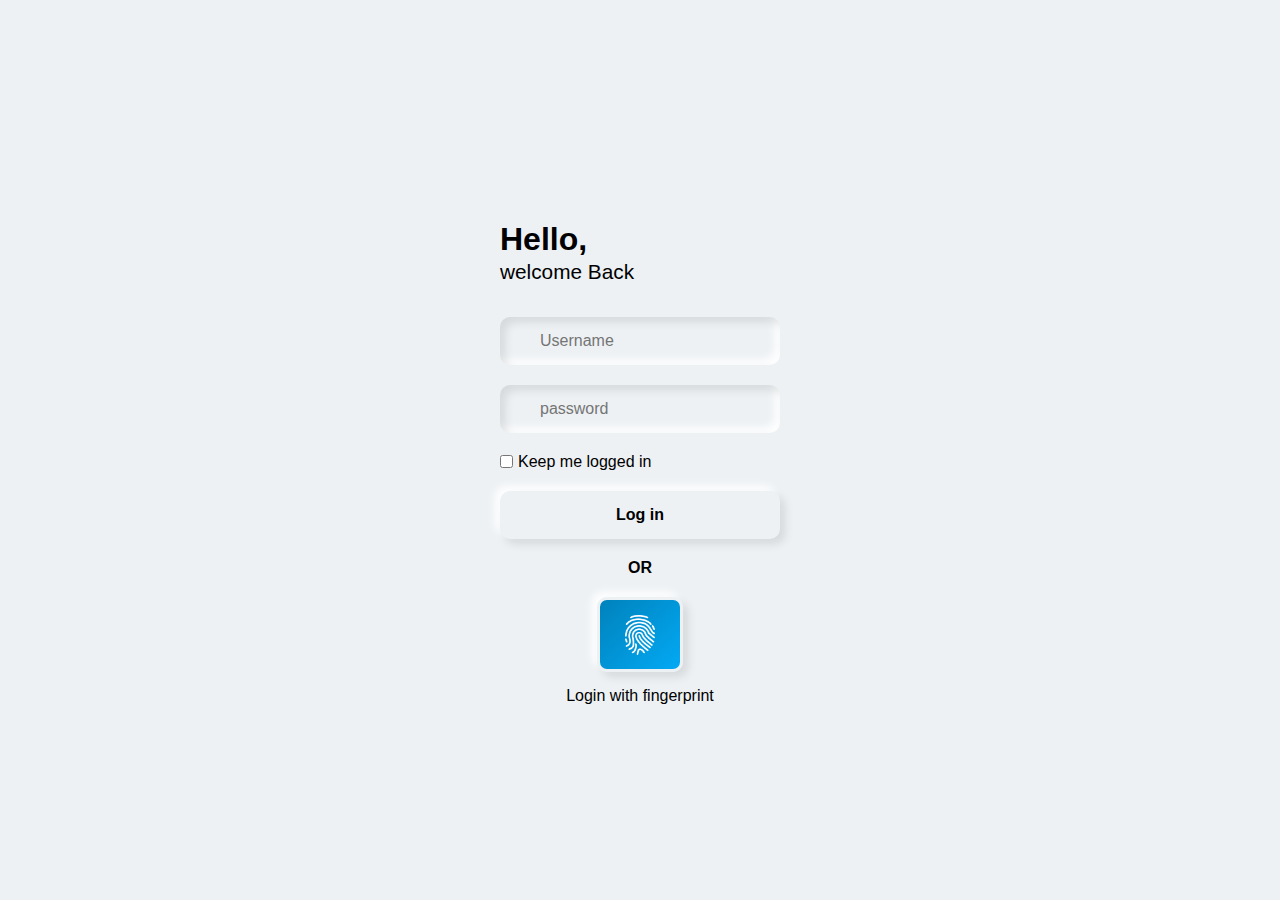
<file: Page de connexion au site/pageDeConexion.html>
<!DOCTYPE html>
<html lang="en">
<head>
    <meta charset="UTF-8">
    <meta name="viewport" content="width=device-width, initial-scale=1.0">
    <link rel="stylesheet" href="PageDeConnexion.css">
    <link rel="stylesheet" href="https://cdnjs.cloudflare.com/ajax/libs/font-awesome/6.5.1/css/all.min.css"
     integrity="sha512-DTOQO9RWCH3ppGqcWaEA1BIZOC6xxalwEsw9c2QQeAIftl+Vegovlnee1c9QX4TctnWMn13TZye+giMm8e2LwA==" 
     crossorigin="anonymous" referrerpolicy="no-referrer" />
    <script src="../jquery-ui-1.13.2/external/jquery/jquery.js"></script>
    <script src="../jquery-ui-1.13.2/jquery-ui.js"></script>
    <link rel="stylesheet" href="../jquery-ui-1.13.2/jquery-ui.css">
    <title>Connexion | Ma Banque</title>

</head>
<body>
  <div class="login">
<form action="">
<h2>Hello,<br><span>welcome Back</span></h2>
<div class="InputBox">
    <input type="text" placeholder="Username" id="UsernameConnection">
    <i class="fa fa-user" aria-hidden="true"></i>
</div>
<div class="InputBox">
    <input type="password" placeholder="password" id="passwordConnection">
    <i class="fa fa-lock" aria-hidden="true"></i>
</div>
<label>
    <input type="checkbox">Keep me logged in
</label>
<div class="InputBox">
    <input type="button" value="Log in" id="ConnexionButton">
</div>
</form>
<h4>OR</h4>
<div class="fingerprint">
    <div class="fingerprintBox">
        <img src="finger3.png" alt="">
    </div>
    <p>Login with fingerprint</p>
</div>
  </div>

<script>

//Lorsque on click sur le bouton d'id ConnexionButton on est renvoyé sur le site de la banque 
$("#ConnexionButton").click(function(){

let MyUsername = $("#UsernameConnection").val()
let MyPassword = $("#passwordConnection").val()
if(MyUsername === "" || MyPassword === ""){
    alert("Vous devez remplir tous les champs")
}else{
    window.location.href = "../index.html"
}


})


</script>


</body>
</html>
</file>
<file: index.css>
*{
    font-family: "Roboto", sans-serif;
}  

.custom-offcanvas{
    background-color: #7c7f81; 
}
.offcanvas-header{
    background-color: white;
}
.login-button 
{
   background-color: #e8cf00; 
   font-family: "Roboto", sans-serif;
   font-weight: 400;
   color: #252525;
   font-size: 14px;
   padding: 8px 20px;
   text-decoration: none;
   transition: 0.3s background-color;
}
.login-button:hover{
    box-shadow: inset 0 0 0 1px #b5a80c;  
}
.navbar-toggler{
border: none;
font-size: 1.25rem;
}
.navbar-toggler:focus , .btn-close:focus{
    box-shadow: none;
    outline: none;
}
.nav-link{
    color: white;
    font-weight: 400;
    position: relative;
    font-family: "Roboto", sans-serif;
}
.nav-link:hover , .nav-link.active{
color: white;
}
@media(min-width:991px){
.nav-link::before{
    content: "";
    position: absolute;
    bottom: 0;
    left: -1%;
    transform: translateX(-50);
    width: 0;
    height:  2px;
    background-color:#e8cf00;
    visibility: hidden;
    transition: 0.3s ease-in-out;
}
.nav-link:hover::before , .nav-link.active::before{
    width: 100%;
    visibility: visible;
}
}
.navbar-brand{
    font-weight: 500;
    color: white;
    font-size: 24px ;
    transition: 0.3s color;
}
.navbar{
    background-color: #1a71cf;
    height: 50px;
    margin: 20px;
}
@media(max-width:990px){
.login-button{
margin-bottom: 10px;
}
.navbar-toggler{
    margin-bottom: 10px;
}
}
.position{
    margin-top: 100px;
 }
 
.totalstyle{
  margin-bottom: 0;
}
.text-left{
margin-bottom: 0;
   }
.my-0{
    margin: 0 0;
}
hr{
    margin: 0;
}
p{
    margin-bottom: 0;
    font-family: "Roboto", sans-serif;
    font-weight: 400;

}
.btn-dark{
    background-color: #1a71cf;
}
.InvestirColor{
    color: #1a71cf;
}
.stylePaiement{
    font-size: 22px;
    font-family:"Roboto", sans-serif ;
    font-weight: 500;
    margin-bottom: 13px;
   
}
.form-select{
   padding-left: 1rem;
 
}
.button, input, optgroup, select, textarea {
    margin:3px;
}
.containerCustom{
   margin-top: 40px;
   padding: 0;
}
.para1{
    font-size: 22px;
    font-weight: 500; 
}
</file>
<file: Page de connexion au site/PageDeConnexion.css>
*{
    margin: 0;
    padding: 0;
   box-sizing: border-box;
    font-family: 'poppins' , sans-serif;
    /*To force browser to respect the width you set by applying box-sizing*/
    -moz-box-sizing: border-box;
    -webkit-box-sizing: border-box;
}
body{
    display: flex;
    justify-content: center;
    align-items: center;
    min-height: 100vh;
    background: #edf1f4;
}
/*touche toute la page*/
.login{
    position: relative;
    width: 380px;
    padding: 80px 50px 50px;
    box-shadow: 5px 15px 20px rgba(0, 0, 0 ,0.1),-15px -15px -20px #fffb;
    border-radius: 20px;
    display: flex;
    justify-content: center;
    align-items: center;
    flex-direction: column;
   gap: 20px;
}
.login form{
    position: relative;
    width: 100%;
}
.login form h2{
    font-size: 2em;
    margin-bottom: 30px;
    line-height: 0.9em;
}
/*touche uniquement le welcome back*/
.login form h2 span{
    font-weight: 300;
    font-size: 0.65em;
}
.login form .InputBox{
position: relative;
display: flex;
}
/* pour modifier l'état des balises input dans la  classe inputbox*/
.login form .InputBox input{
    border: none;
    outline: none;
    background: transparent;
    border-radius: 10px;
    font-size: 1em;
}
/*ces modifications s'appliquent uniquement au placeholder contenus dans la balise input en l'occurence username et password*/
.login form .InputBox input[type="text"],
.login form .InputBox input[type="password"]{
    width: 100%;
    padding: 15px 20px;
    padding-left: 40px;
    margin-bottom: 20px;
    /*ceci permet de donner un effet creux et dégradé à l'intérieur de la balise input ou se trouve le placeholder*/
    box-shadow: inset 5px 5px 10px rgba(0, 0 , 0, 0.1), inset -5px -5px 10px #fff;
}
/*lier au code de la ligne 41 à 44 pour pouvoir fonctionner. Permets de mettre le icone a la bonne position à gauche du placeholder*/
.login form .InputBox i{
    position: absolute;
    left: 20px;
    top: 25%;
}
.login form label{
    display: flex;
    align-items: center;
}
.login form input[type="checkbox"]{
    margin-right: 5px;
}
.login form .InputBox input[type="button"]{
    margin-top: 20px;
    /*permet de modéliser le bouton log in*/
    box-shadow:5px 5px 10px rgba(0, 0, 0, 0.1), -5px -5px 10px #fff;
    /*le width fait en sorte que le box shodow du login occupe toute la largeur de la boite*/
    width: 100%;
    padding: 15px 20px;
    /*grace a cursor lorsque le curseur arrive sur le bouton log in celui-ci devient directement un doight*/
    cursor: pointer;
    font-weight: 600;
}
.login form .InputBox input[type="button"]:focus{
    box-shadow: inset 5px 5px 10px rgba(0, 0, 0, 0.1), inset -5px -5px 10px #fff;
}
/*Pour rendre la photo fingerprint responsive*/
.login .fingerprint{
    display: flex;
    justify-content: center;
    align-items: center;
    flex-direction: column;
    gap: 15px;
    cursor: pointer;
}
/*pour donner des effets à l'image de l'empreinte digitale*/
.login .fingerprint .fingerprintBox{
    box-shadow:5px 5px 10px rgba(0, 0, 0, 0.1), -5px -5px 10px #fff;
border: 3px solid #edf1f4;
padding: 15px 20px 10px;
border-radius: 10px;
background: linear-gradient(315deg, #03a9f4, #0082bc);
background: -webkit-gradient(315deg, #03a9f4,#0082bc);
}
/*pour donner des effets à l'image de l'empreinte digitale*/
.login .fingerprint .fingerprintBox img{
    max-width: 40px;
    filter: invert(1);
    animation: animate 1s linear infinite;
}
/*pour l'animation lorsqu'on passe sur le logo fingerprint*/
@keyframes animate{
    0%,
    100%{
        opacity: 1;
    }
    50%{
        opacity: 0.5;
    }
}
.login .fingerprint p{
    font-weight: 500;
}
</file>
